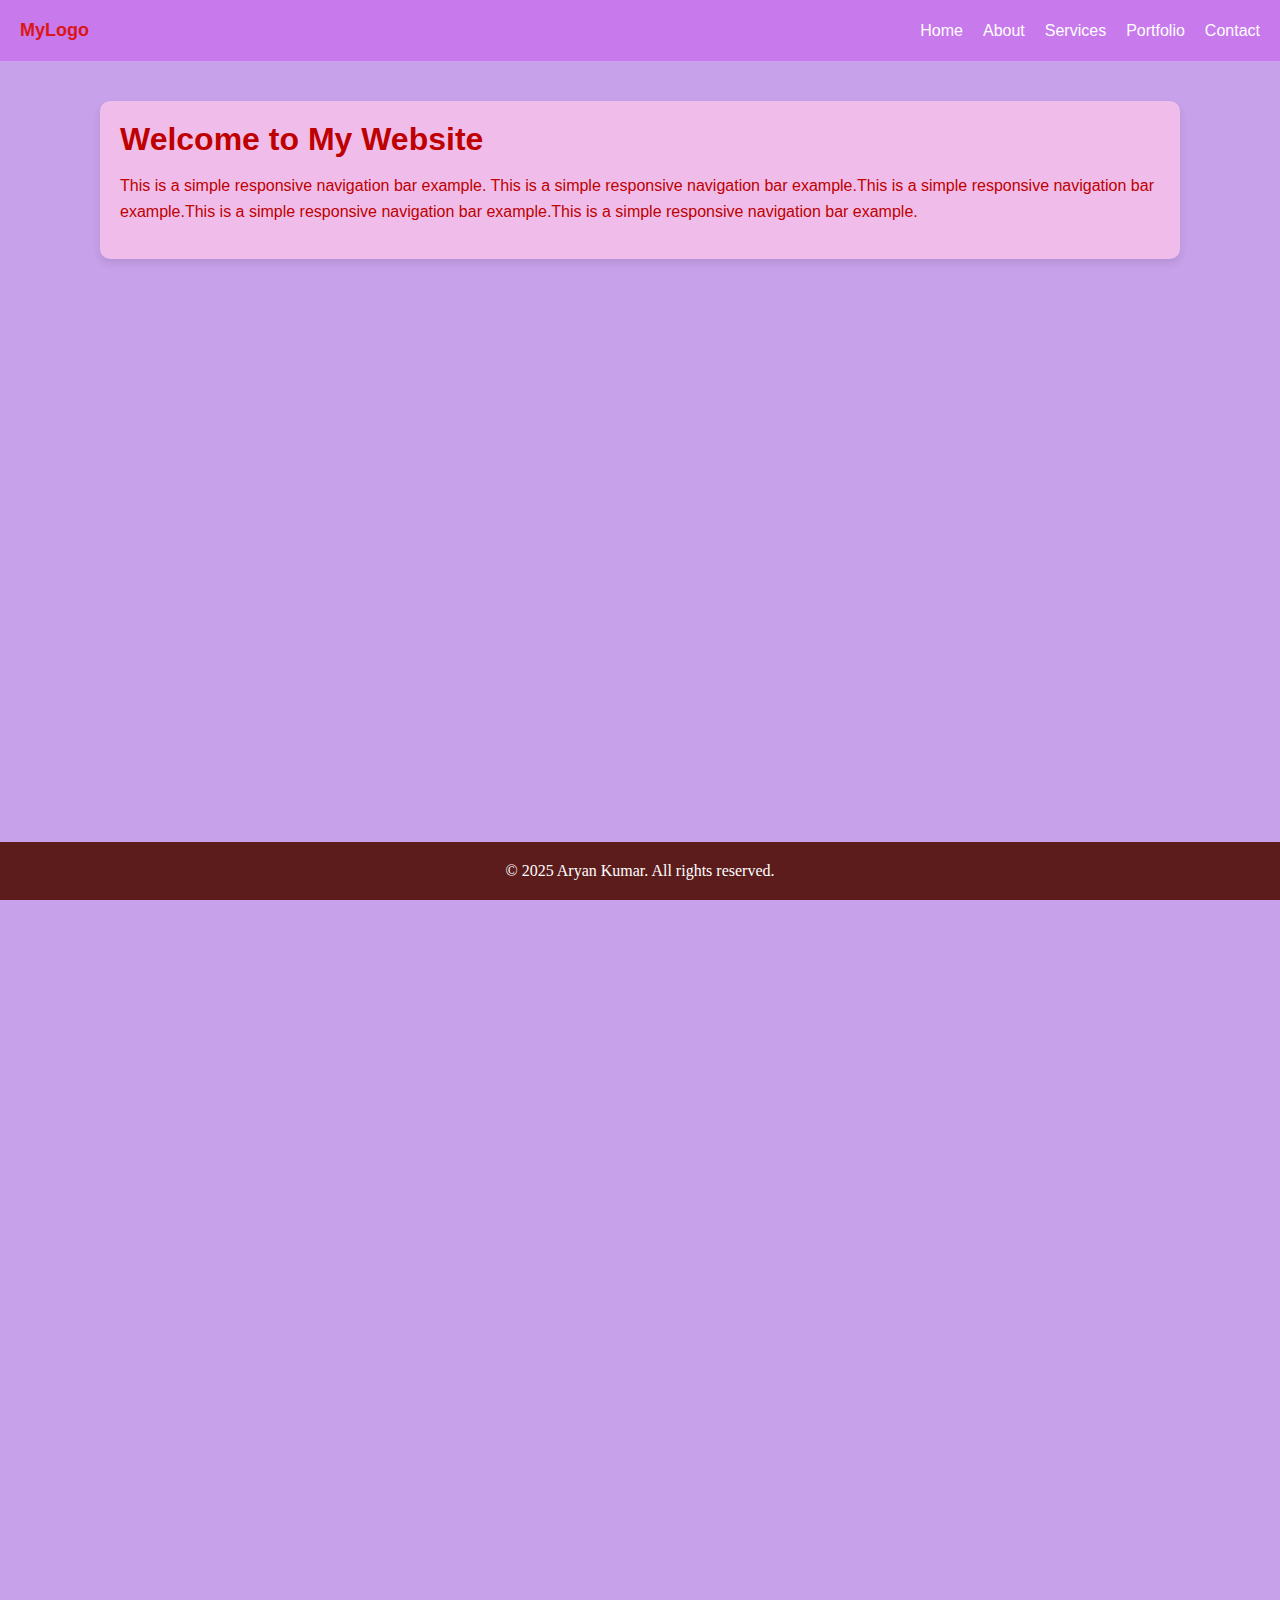
<file: Project 1 - Responsive Landing Page/index.html>
<!DOCTYPE html>
<html lang="en">

<head>
    <meta charset="UTF-8">
    <meta name="viewport" content="width=device-width, initial-scale=1.0">
    <title>Project 1</title>
    <style>
        * {
            margin: 0;
            padding: 0;
            box-sizing: border-box;
        }

        body {
            min-height: 200vh;
            background: rgb(199, 161, 234);
            margin: 0;
        }

        nav {
            display: flex;
            justify-content: space-between;
            align-items: center;
            padding: 20px;
            background: rgb(200, 121, 236);
            position: sticky;
            top: 0;
            z-index: 100;
        }

        nav ul {
            display: flex;
            gap: 20px;
            list-style: none;
        }

        nav a {
            color: white;
            font: 16px Arial, sans-serif;
            text-decoration: none;
        }

        nav ul a:hover {
            color: rgb(23, 24, 21);
            text-decoration: underline;
        }

        .logo {
            font-size: large;
            font-weight: bold;
            color: rgb(218, 22, 22);
        }

        nav a:hover {
            color: rgb(174, 196, 132);
            text-decoration: underline;
        }

        .content {
            font-family: Arial, sans-serif;
            color: #be0000;
            background: rgb(240, 189, 234);
            padding: 20px;
            border-radius: 10px;
            margin: 40px 100px 0;
            box-shadow: 0 4px 8px rgba(0, 0, 0, 0.1);
        }

        .content h1 {
            font-size: 2rem;
            font-family: 'Segoe UI', Tahoma, Geneva, Verdana, sans-serif;
            margin-bottom: 15px;
            color: inherit;
        }

        .content p {
            line-height: 1.6;
            margin-bottom: 15px;
        }
        
        footer {
            text-align: center;
            padding: 20px;
            background-color: #5c1c1c;
            font-size: 1rem;
            color: white;
            position: fixed;
            bottom: 0;
            width: 100%;
        }
    </style>
</head>

<body>
    <nav id="mainNav">
        <a href="#" class="logo">MyLogo</a>
        <ul class="nav-links">
            <li><a href="#home">Home</a></li>
            <li><a href="#about">About</a></li>
            <li><a href="#services">Services</a></li>
            <li><a href="#portfolio">Portfolio</a></li>
            <li><a href="#contact">Contact</a></li>
        </ul>
    </nav>
    <div class="content">
        <h1>Welcome to My Website</h1>
        <p>This is a simple responsive navigation bar example. This is a simple responsive navigation bar example.This
            is a simple responsive navigation bar example.This is a simple responsive navigation bar example.This is a
            simple responsive navigation bar example.</p>
    </div>

    <footer>
        <p>© 2025 Aryan Kumar. All rights reserved.</p>
    </footer>
</body>

</html>
</file>
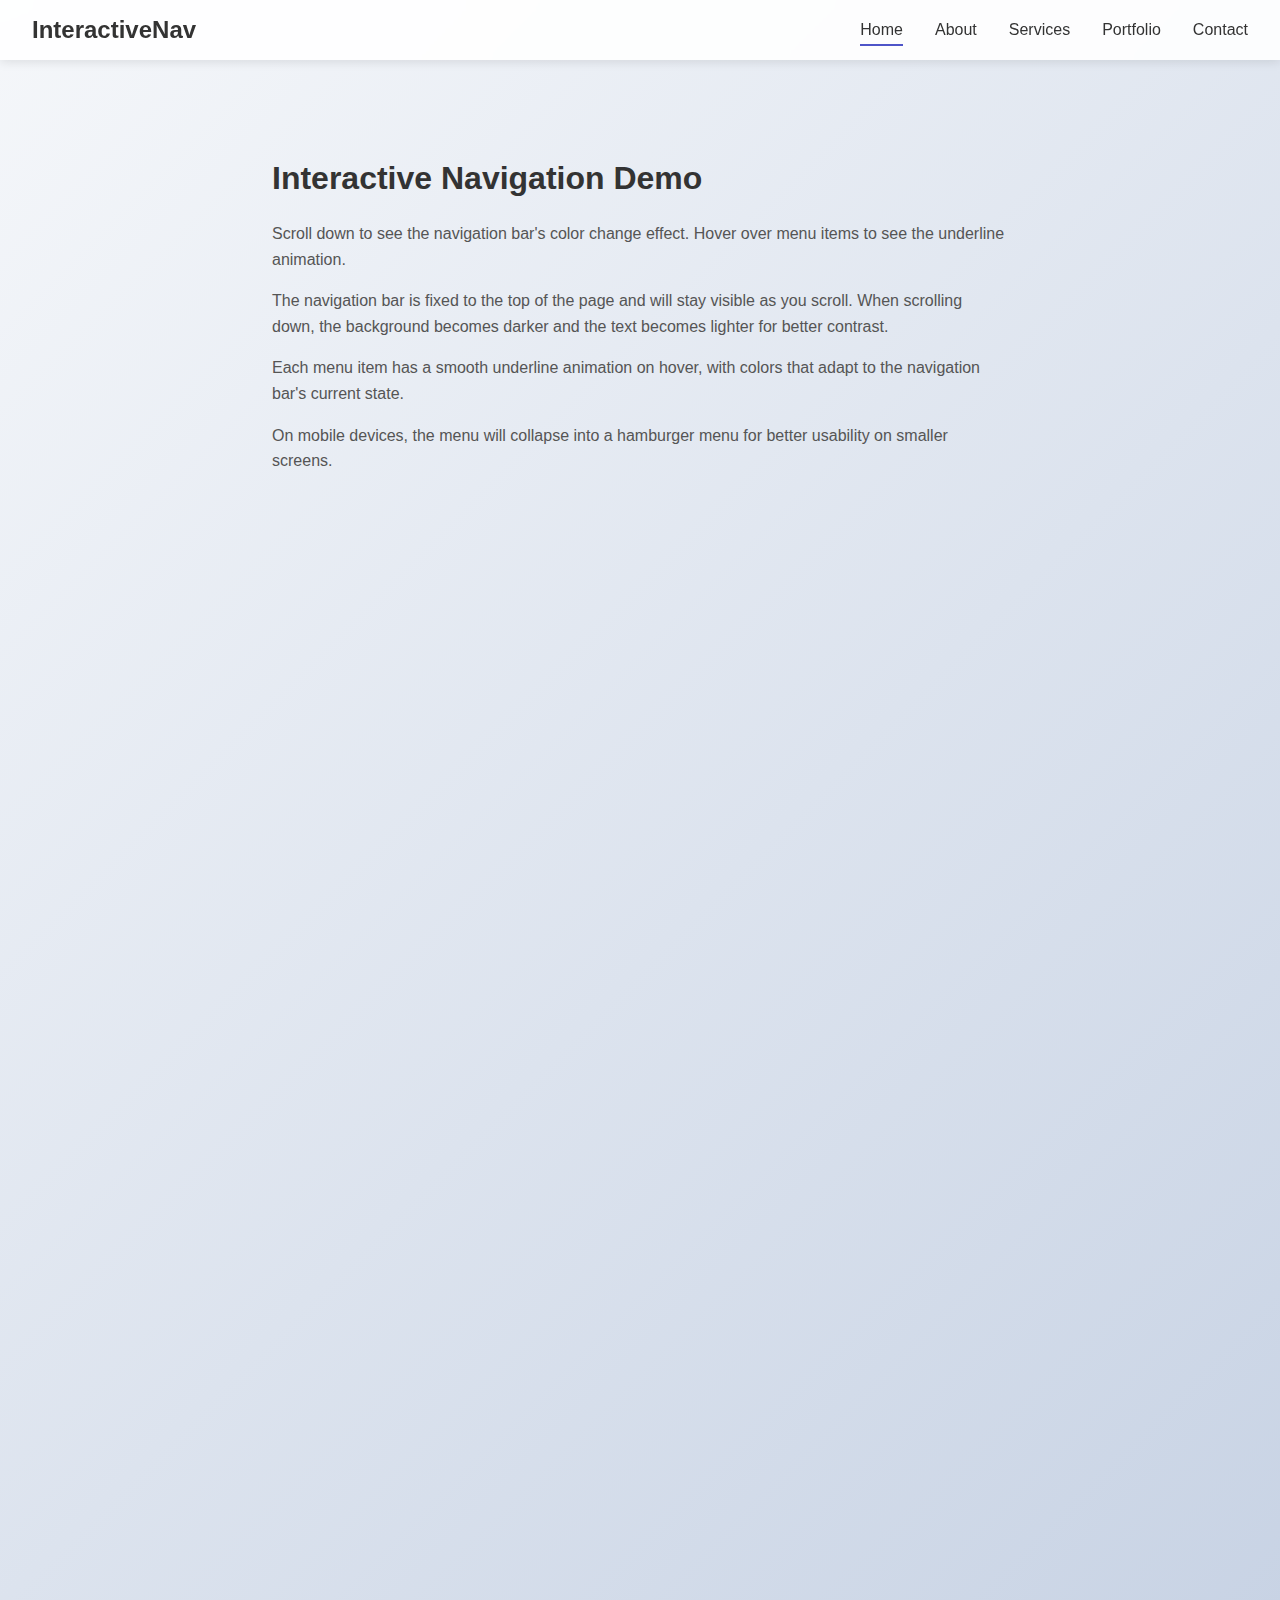
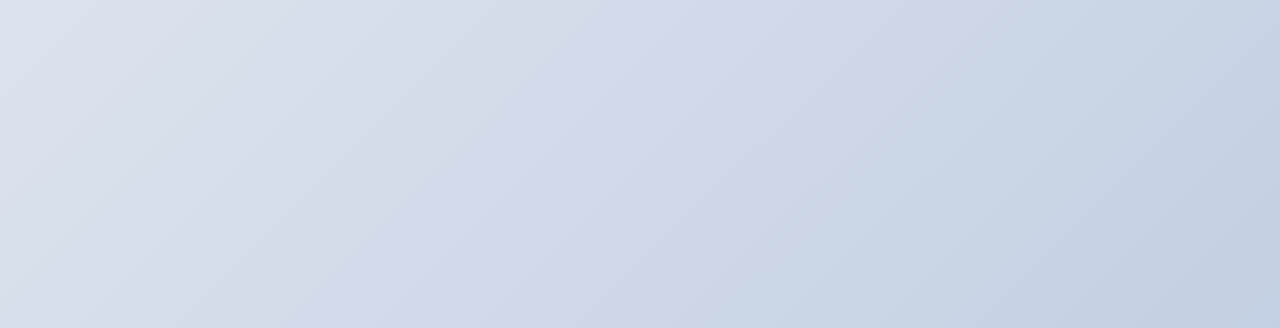
<file: Project 1 - Responsive Landing Page/fake.html>
<!DOCTYPE html>
<html lang="en">
<head>
    <meta charset="UTF-8">
    <meta name="viewport" content="width=device-width, initial-scale=1.0">
    <title>Interactive Navigation Menu</title>
    <style>
        /* Base Styles */
        * {
            margin: 0;
            padding: 0;
            box-sizing: border-box;
            font-family: 'Segoe UI', Tahoma, Geneva, Verdana, sans-serif;
        }

        body {
            height: 200vh; /* For demonstration of scroll effect */
            background: linear-gradient(135deg, #f5f7fa 0%, #c3cfe2 100%);
        }

        /* Navigation Styles */
        nav {
            position: fixed;
            top: 0;
            left: 0;
            width: 100%;
            padding: 1rem 2rem;
            display: flex;
            justify-content: space-between;
            align-items: center;
            z-index: 1000;
            background-color: rgba(255, 255, 255, 0.9);
            backdrop-filter: blur(10px);
            box-shadow: 0 2px 10px rgba(0, 0, 0, 0.1);
            transition: all 0.4s ease;
        }

        nav.scrolled {
            background-color: rgba(20, 30, 48, 0.95);
            box-shadow: 0 5px 15px rgba(0, 0, 0, 0.2);
        }

        nav.scrolled .logo {
            color: #fff;
        }

        nav.scrolled .nav-links a {
            color: #f1f1f1;
        }

        .logo {
            font-size: 1.5rem;
            font-weight: 700;
            color: #333;
            text-decoration: none;
            transition: color 0.3s ease;
        }

        .logo:hover {
            color: #4e54c8;
        }

        .nav-links {
            display: flex;
            gap: 2rem;
        }

        .nav-links li {
            list-style: none;
        }

        .nav-links a {
            position: relative;
            color: #333;
            text-decoration: none;
            font-weight: 500;
            font-size: 1rem;
            padding: 0.5rem 0;
            transition: all 0.3s ease;
        }

        /* Hover effect */
        .nav-links a::before {
            content: '';
            position: absolute;
            bottom: 0;
            left: 0;
            width: 0;
            height: 2px;
            background-color: #4e54c8;
            transition: width 0.3s ease;
        }

        .nav-links a:hover::before,
        .nav-links a.active::before {
            width: 100%;
        }

        .nav-links a:hover {
            color: #4e54c8;
        }

        nav.scrolled .nav-links a:hover {
            color: #8f94fb;
        }

        nav.scrolled .nav-links a::before {
            background-color: #8f94fb;
        }

        /* Content to demonstrate scroll effect */
        .content {
            max-width: 800px;
            margin: 8rem auto 0;
            padding: 2rem;
        }

        .content h1 {
            margin-bottom: 1.5rem;
            color: #333;
        }

        .content p {
            line-height: 1.6;
            margin-bottom: 1rem;
            color: #555;
        }

        /* Mobile menu toggle - hidden by default */
        .menu-toggle {
            display: none;
            cursor: pointer;
            font-size: 1.5rem;
        }

        /* Responsive styles */
        @media (max-width: 768px) {
            nav {
                padding: 1rem;
            }

            .menu-toggle {
                display: block;
            }

            .nav-links {
                position: fixed;
                top: 70px;
                left: -100%;
                width: 100%;
                height: calc(100vh - 70px);
                background-color: rgba(20, 30, 48, 0.95);
                flex-direction: column;
                align-items: center;
                gap: 2rem;
                padding: 2rem 0;
                transition: left 0.3s ease;
            }

            .nav-links.active {
                left: 0;
            }

            .nav-links a {
                color: #f1f1f1;
            }
        }
    </style>
</head>
<body>
    <nav id="mainNav">
        <a href="#" class="logo">InteractiveNav</a>
        
        <div class="menu-toggle" id="mobileMenu">
            ☰
        </div>
        
        <ul class="nav-links">
            <li><a href="#" class="active">Home</a></li>
            <li><a href="#">About</a></li>
            <li><a href="#">Services</a></li>
            <li><a href="#">Portfolio</a></li>
            <li><a href="#">Contact</a></li>
        </ul>
    </nav>

    <div class="content">
        <h1>Interactive Navigation Demo</h1>
        <p>Scroll down to see the navigation bar's color change effect. Hover over menu items to see the underline animation.</p>
        <p>The navigation bar is fixed to the top of the page and will stay visible as you scroll. When scrolling down, the background becomes darker and the text becomes lighter for better contrast.</p>
        <p>Each menu item has a smooth underline animation on hover, with colors that adapt to the navigation bar's current state.</p>
        <p>On mobile devices, the menu will collapse into a hamburger menu for better usability on smaller screens.</p>
    </div>

    <script>
        document.addEventListener('DOMContentLoaded', function() {
            const nav = document.getElementById('mainNav');
            const mobileMenuToggle = document.getElementById('mobileMenu');
            const navLinks = document.querySelector('.nav-links');
            
            // Scroll event for navbar effect
            window.addEventListener('scroll', function() {
                if (window.scrollY > 50) {
                    nav.classList.add('scrolled');
                } else {
                    nav.classList.remove('scrolled');
                }
            });
            
            // Mobile menu toggle
            mobileMenuToggle.addEventListener('click', function() {
                navLinks.classList.toggle('active');
            });
            
            // Close mobile menu when clicking a link
            document.querySelectorAll('.nav-links a').forEach(link => {
                link.addEventListener('click', function() {
                    navLinks.classList.remove('active');
                });
            });
            
            // Smooth scrolling for anchor links
            document.querySelectorAll('a[href^="#"]').forEach(anchor => {
                anchor.addEventListener('click', function(e) {
                    e.preventDefault();
                    document.querySelector(this.getAttribute('href')).scrollIntoView({
                        behavior: 'smooth'
                    });
                });
            });
        });
    </script>
</body>
</html>
</file>
